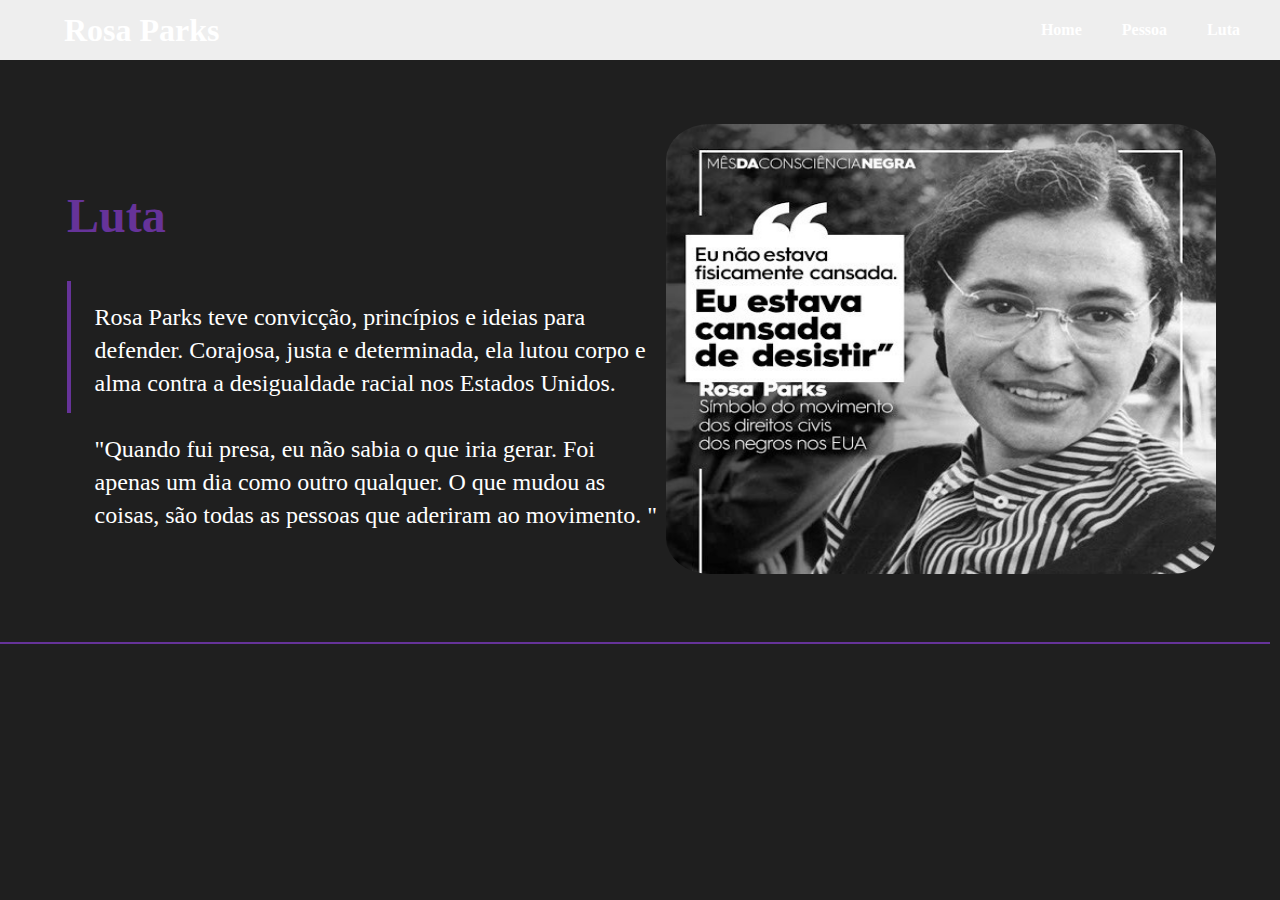
<file: PAGES/Death/index.html>
<!DOCTYPE html>
<html lang="en">
  <head>
    <meta charset="UTF-8" />
    <meta http-equiv="X-UA-Compatible" content="IE=edge" />
    <meta name="viewport" content="width=device-width, initial-scale=1.0" />
    <link rel="stylesheet" href="../../CSS/styles.css" />
    <title>A pessoa que me inspira</title>
  </head>

  <body>
    <header>
      <h1>Rosa Parks</h1>
      <div class="optionsheader">
        <nav>
          <ul>
            <a href="../../PAGES/Home/index.html">
              <li>Home</li>
            </a>
            <a href="../../PAGES/Description/index.html">
              <li>Pessoa</li>
            </a>
            <a href="../../PAGES/Death/index.html">
              <li>Luta</li>
            </a>
          </ul>
        </nav>
      </div>
    </header>
    <main>
      <div class="general-container">
        <div class="left">
          <h1>Luta</h1>
          <div class="div-green-Line">
            <div class="green-Line"></div>
            <h2>
              Rosa Parks teve convicção, princípios e ideias para defender.
              Corajosa, justa e determinada, ela lutou corpo e alma contra a
              desigualdade racial nos Estados Unidos.<br /><br />
              "Quando fui presa, eu não sabia o que iria gerar. Foi apenas um
              dia como outro qualquer. O que mudou as coisas, são todas as
              pessoas que aderiram ao movimento. "
            </h2>
          </div>
        </div>
        <div class="right">
          <img src="../../assets/rosa-parks-1.jpg" />
        </div>
      </div>
      <div class="Line"></div>
    </main>
  </body>
</html>
</file>
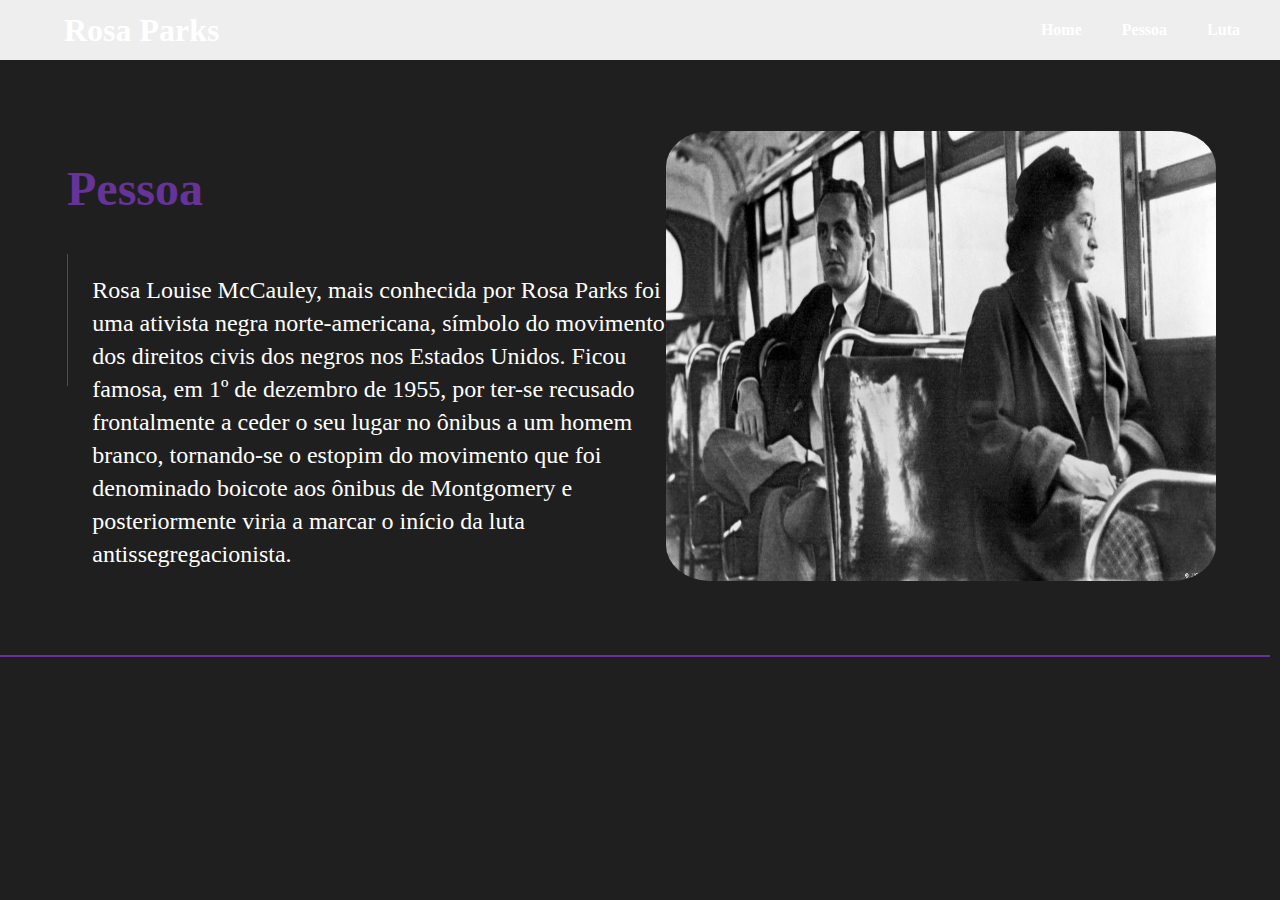
<file: PAGES/Description/index.html>
<!DOCTYPE html>
<html lang="en">
  <head>
    <meta charset="UTF-8" />
    <meta http-equiv="X-UA-Compatible" content="IE=edge" />
    <meta name="viewport" content="width=device-width, initial-scale=1.0" />
    <link rel="stylesheet" href="../../CSS/styles.css" />
    <title>A pessoa que me inspira</title>
  </head>

  <body>
    <header>
      <h1>Rosa Parks</h1>
      <div class="optionsheader">
        <nav>
          <ul>
            <a href="../../PAGES/Home/index.html">
              <li>Home</li>
            </a>
            <a href="../../PAGES/Description/index.html">
              <li>Pessoa</li>
            </a>
            <a href="../../PAGES/Death/index.html">
              <li>Luta</li>
            </a>
          </ul>
        </nav>
      </div>
    </header>
    <main>
      <div class="general-container">
        <div class="left">
          <h1>Pessoa</h1>
          <div class="div-green-Line">
            <div class="green-Line"></div>
            <h2>
              Rosa Louise McCauley, mais conhecida por Rosa Parks foi uma
              ativista negra norte-americana, símbolo do movimento dos direitos
              civis dos negros nos Estados Unidos. Ficou famosa, em 1º de
              dezembro de 1955, por ter-se recusado frontalmente a ceder o seu
              lugar no ônibus a um homem branco, tornando-se o estopim do
              movimento que foi denominado boicote aos ônibus de Montgomery e
              posteriormente viria a marcar o início da luta
              antissegregacionista.
            </h2>
          </div>
        </div>
        <div class="right">
          <img src="../../assets/Rosa-onibus.jpg" />
        </div>
      </div>
      <div class="Line"></div>
    </main>
  </body>
</html>
</file>
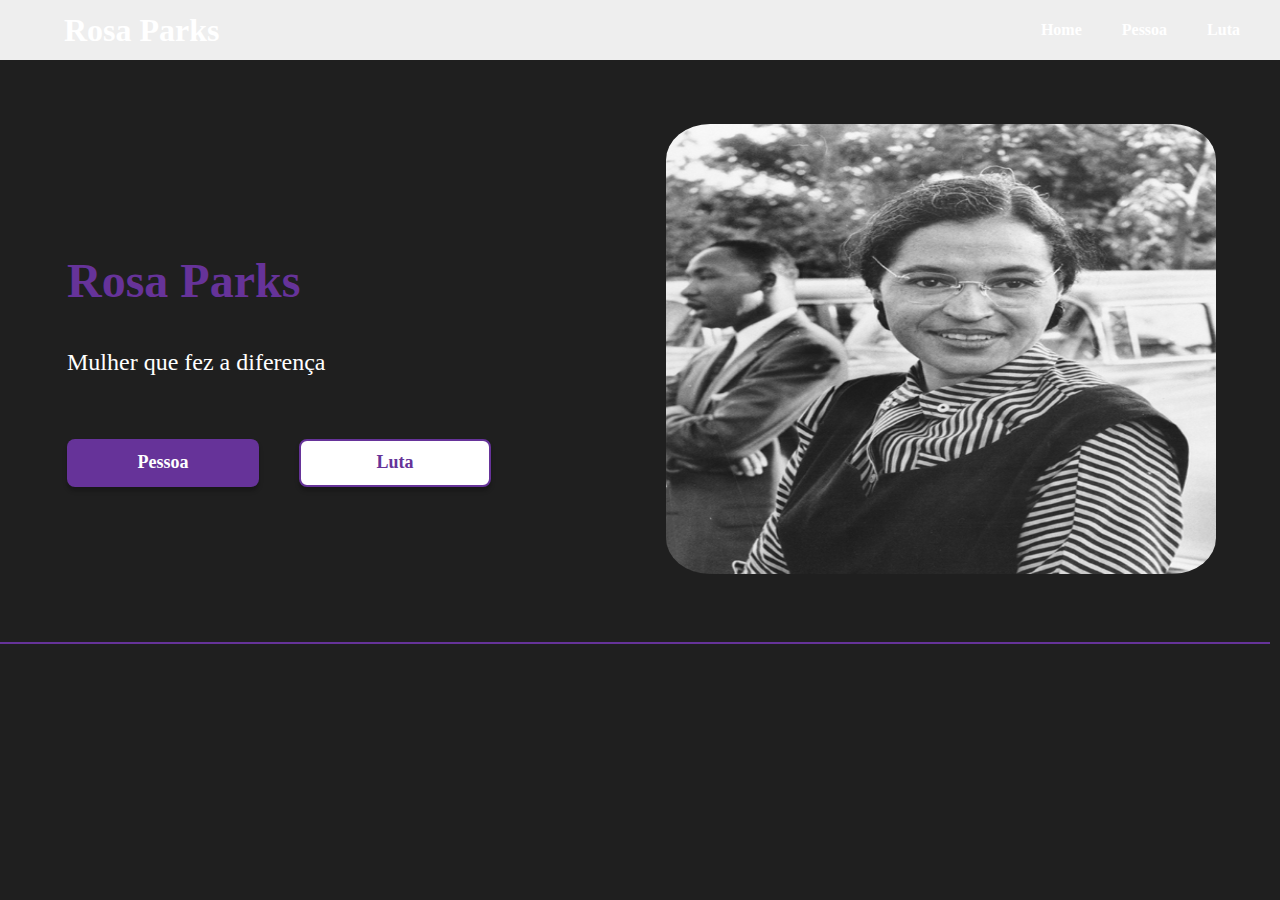
<file: PAGES/Home/index.html>
<!DOCTYPE html>
<html lang="pt-br">
  <head>
    <meta charset="UTF-8" />
    <meta http-equiv="X-UA-Compatible" content="IE=edge" />
    <meta name="viewport" content="width=device-width, initial-scale=1.0" />
    <link rel="stylesheet" href="../../CSS/styles.css" />
    <title>A pessoa que me inspira</title>
  </head>

  <body>
    <header>
      <h1>Rosa Parks</h1>
      <div class="optionsheader">
        <nav>
          <ul>
            <a href="../../PAGES/Home/index.html">
              <li>Home</li>
            </a>
            <a href="../../PAGES/Description/index.html">
              <li>Pessoa</li>
            </a>
            <a href="../../PAGES/Death/index.html">
              <li>Luta</li>
            </a>
          </ul>
        </nav>
      </div>
    </header>
    <main>
      <div class="general-container">
        <div class="left">
          <h1>Rosa Parks</h1>
          <h2 class="subtitulo">Mulher que fez a diferença</h2>
          <div class="general-container-button">
            <a href="../../PAGES/Description/index.html"
              ><button class="btn-green">Pessoa</button></a
            >
            <a href="../../PAGES/Death/index.html"
              ><button class="btn-edge-green">Luta</button></a
            >
          </div>
        </div>
        <div class="right">
          <img src="../../assets/Rosaparks.jpg" />
        </div>
      </div>
      <div class="Line"></div>
    </main>
  </body>
</html>
</file>
<file: CSS/styles.css>
body {
  margin: 0;
  padding: 0;
  box-sizing: border-box;
  max-width: 100%;
  max-height: 100%;
  background-color: #1f1f1f;
}

.general-container {
  display: flex;
  justify-content: space-between;
  align-items: center;
  padding: 4rem;
}

.right img {
  width: 34.375rem;
  height: 28.125rem;
  padding: left 1.875rem;
  border-radius: 8%;
}

.left {
  margin-left: 0.188rem;
}

.left h1 {
  font-family: "Nunito";
  font-style: normal;
  font-weight: 700;
  font-size: 3rem;
  line-height: 4.063rem;

  color: rebeccapurple;
  margin-bottom: 2.063rem;
}

.left h2 {
  font-family: "Nunito";
  font-style: normal;
  font-weight: 400;
  font-size: 1.5rem;
  line-height: 2.063rem;
  color: white;
}

button {
  font-family: "Nunito";
  font-style: normal;
  font-weight: 700;
  font-size: 1.125rem;
  line-height: 1.563rem;
  border: none;
  transition: all 0.5s;
}

button:hover {
  -webkit-filter: drop-shadow(
    0.938rem 0.625rem 0.313rem rgba(46, 11, 143, 0.5)
  );
  filter: drop-shadow(0.938rem 0.625rem 0.313rem rgba(92, 20, 224, 0.5));
}

.general-container-button {
  display: flex;
  justify-content: space-evenly;
  gap: 2.5rem;
  margin-top: 3.75rem;
}

.general-container-button-mobile {
  display: none;
}

.btn-green {
  width: 12rem;
  height: 3rem;
  background: rebeccapurple;
  box-shadow: 0rem 0.25rem 0.25rem rgba(0, 0, 0, 0.25);
  border-radius: 0.5rem;
  cursor: pointer;
  color: white;
}

.btn-edge-green {
  width: 12rem;
  height: 3rem;
  background: #ffffff;
  border: 0.125rem solid rebeccapurple;
  box-shadow: 0px 0.25rem 0.25rem rgba(0, 0, 0, 0.25);
  border-radius: 0.5rem;
  cursor: pointer;
  color: rebeccapurple;
}

.div-green-Line {
  display: flex;
}

.div-green-Line h2 {
  margin-left: 1.5rem;
}

.green-Line {
  width: 0.625rem;
  height: 8.25rem;
  background: rebeccapurple;
}

h2 {
  font-family: "Nunito";
  font-style: normal;
  font-weight: 700;
  font-size: 1rem;
  line-height: 1.375rem;
  cursor: pointer;
}

.Line {
  background: rebeccapurple;
  width: 1270px;
  height: 2px;
}

header {
  width: 100%;
  height: 3.75rem;

  background: #eeeeee;
  display: flex;
  align-items: center;
  justify-content: space-between;
  animation: changeBackgroundColor 7s infinite;
}
@keyframes changeBackgroundColor {
  0% {
    background-color: #350a49;
  }
  50% {
    background-color: #6d1c6d;
  }
  100% {
    background-color: #f015b9;
  }
}
header h1 {
  padding-left: 4rem;

  font-family: "Nunito";
  font-style: normal;
  font-weight: 700;
  font-size: 2rem;
  line-height: 2.75rem;
  cursor: pointer;
  color: white;
}

nav li {
  font-family: "Nunito";
  font-style: normal;
  font-weight: 700;
  font-size: 1rem;
  line-height: 1.375rem;
  cursor: pointer;
  display: flex;
  color: white;
}

a {
  text-decoration: none;
}

ul {
  display: flex;
  gap: 2.5rem;
}

.optionsheader {
  display: flex;
  gap: 2.5rem;
  padding-right: 2.5rem;
}

.footer-navigation {
  display: flex;
  gap: 2.5rem;
  margin-top: 1.875rem;
  margin-left: 4rem;
}

@media (max-width: 450px) {
  body {
    background-color: white;
  }
  .general-container {
    display: flex;
    flex-direction: column;
    justify-content: center;
    align-items: center;
    text-align: center;
    padding: 4rem;
  }
  .left h1 {
    color: #f015b9;
  }
  .left h2 {
    color: #1f1f1f;
    font-family: "Nunito";
    font-weight: 200;
    font-size: larger;
    padding-bottom: 2rem;
  }
  .green-Line {
    background-color: #f015b9;
  }

  .right img {
    width: 25rem;
    height: 18.75rem;
    padding: 0.938rem;
  }

  header {
    animation: changeBackgroundColor 7s infinite;
  }

  @keyframes changeBackgroundColor {
    0% {
      background-color: #5e1746;
    }
    50% {
      background-color: #50077a;
    }
    100% {
      background-color: #300219;
    }
  }

  header h1 {
    font-family: "Nunito";
    font-size: larger;
    margin-right: 0.5rem;
  }

  button {
    display: block;
  }
}
</file>
